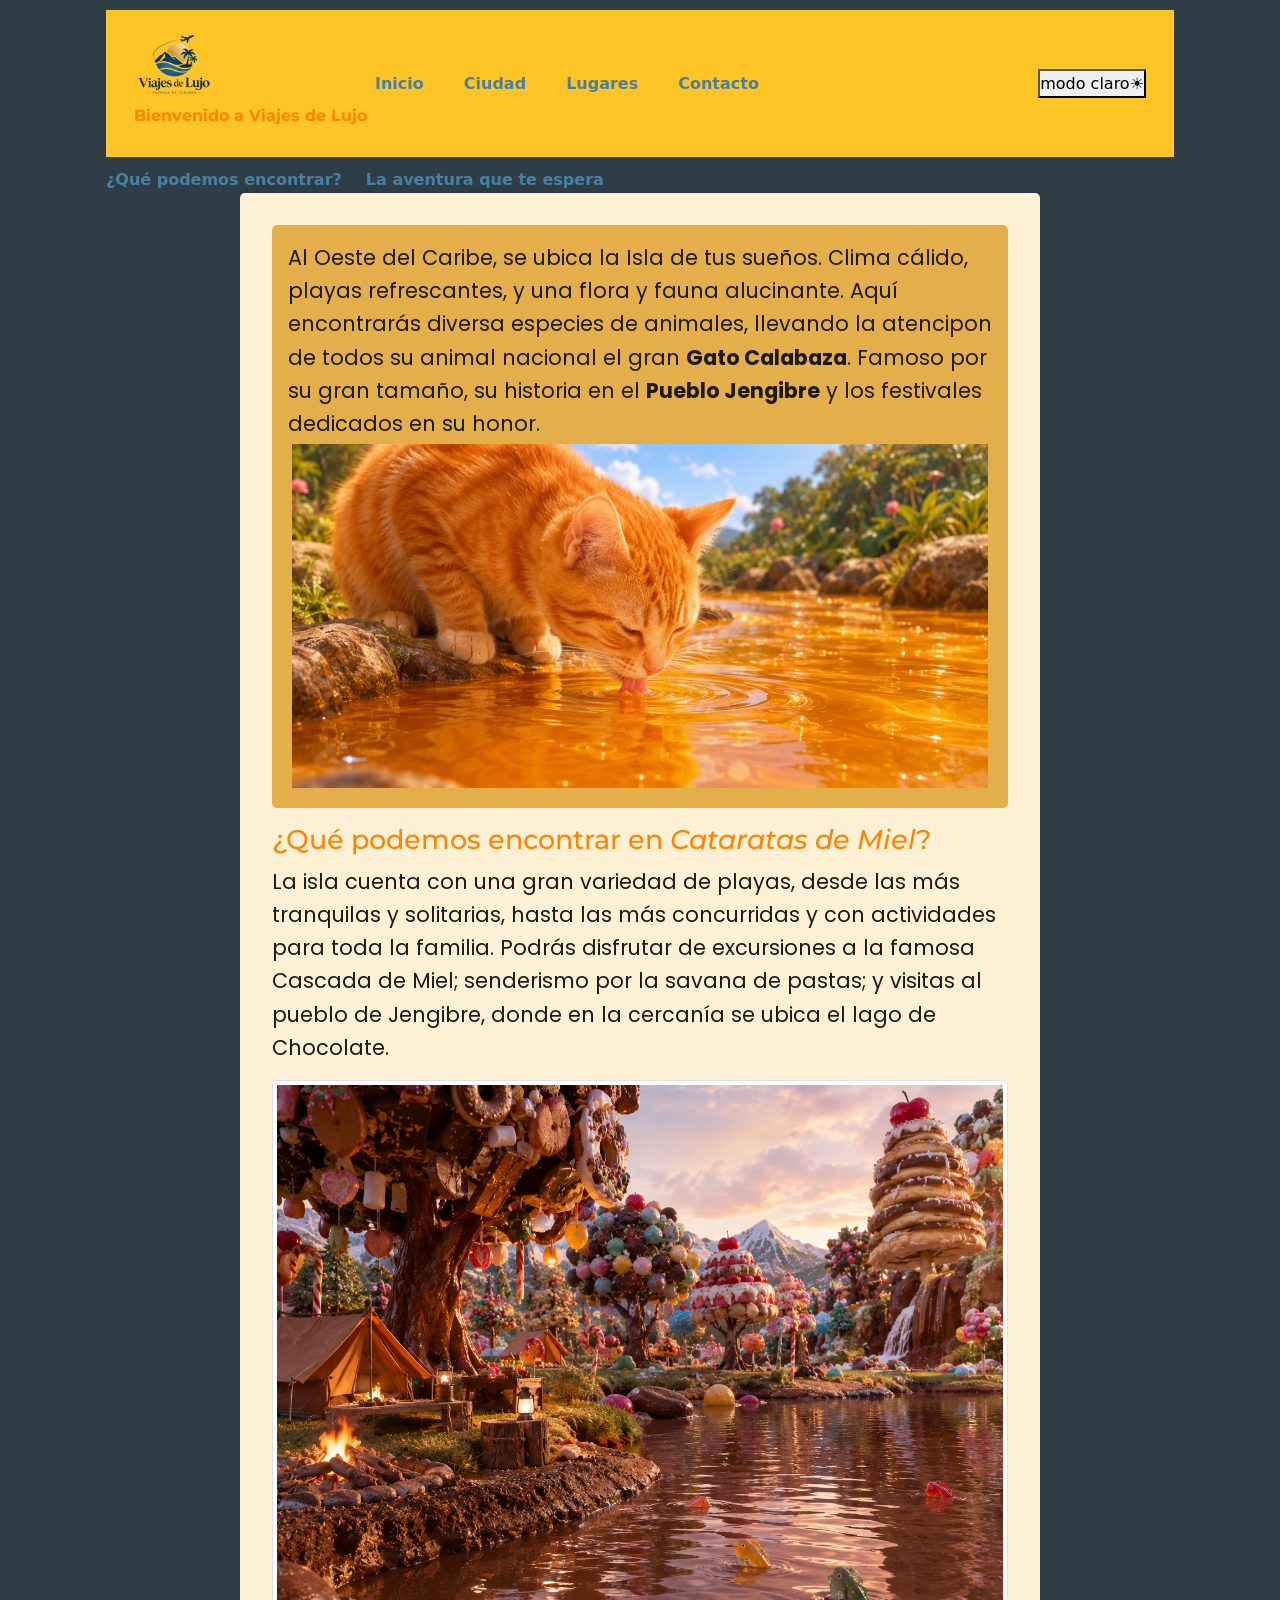
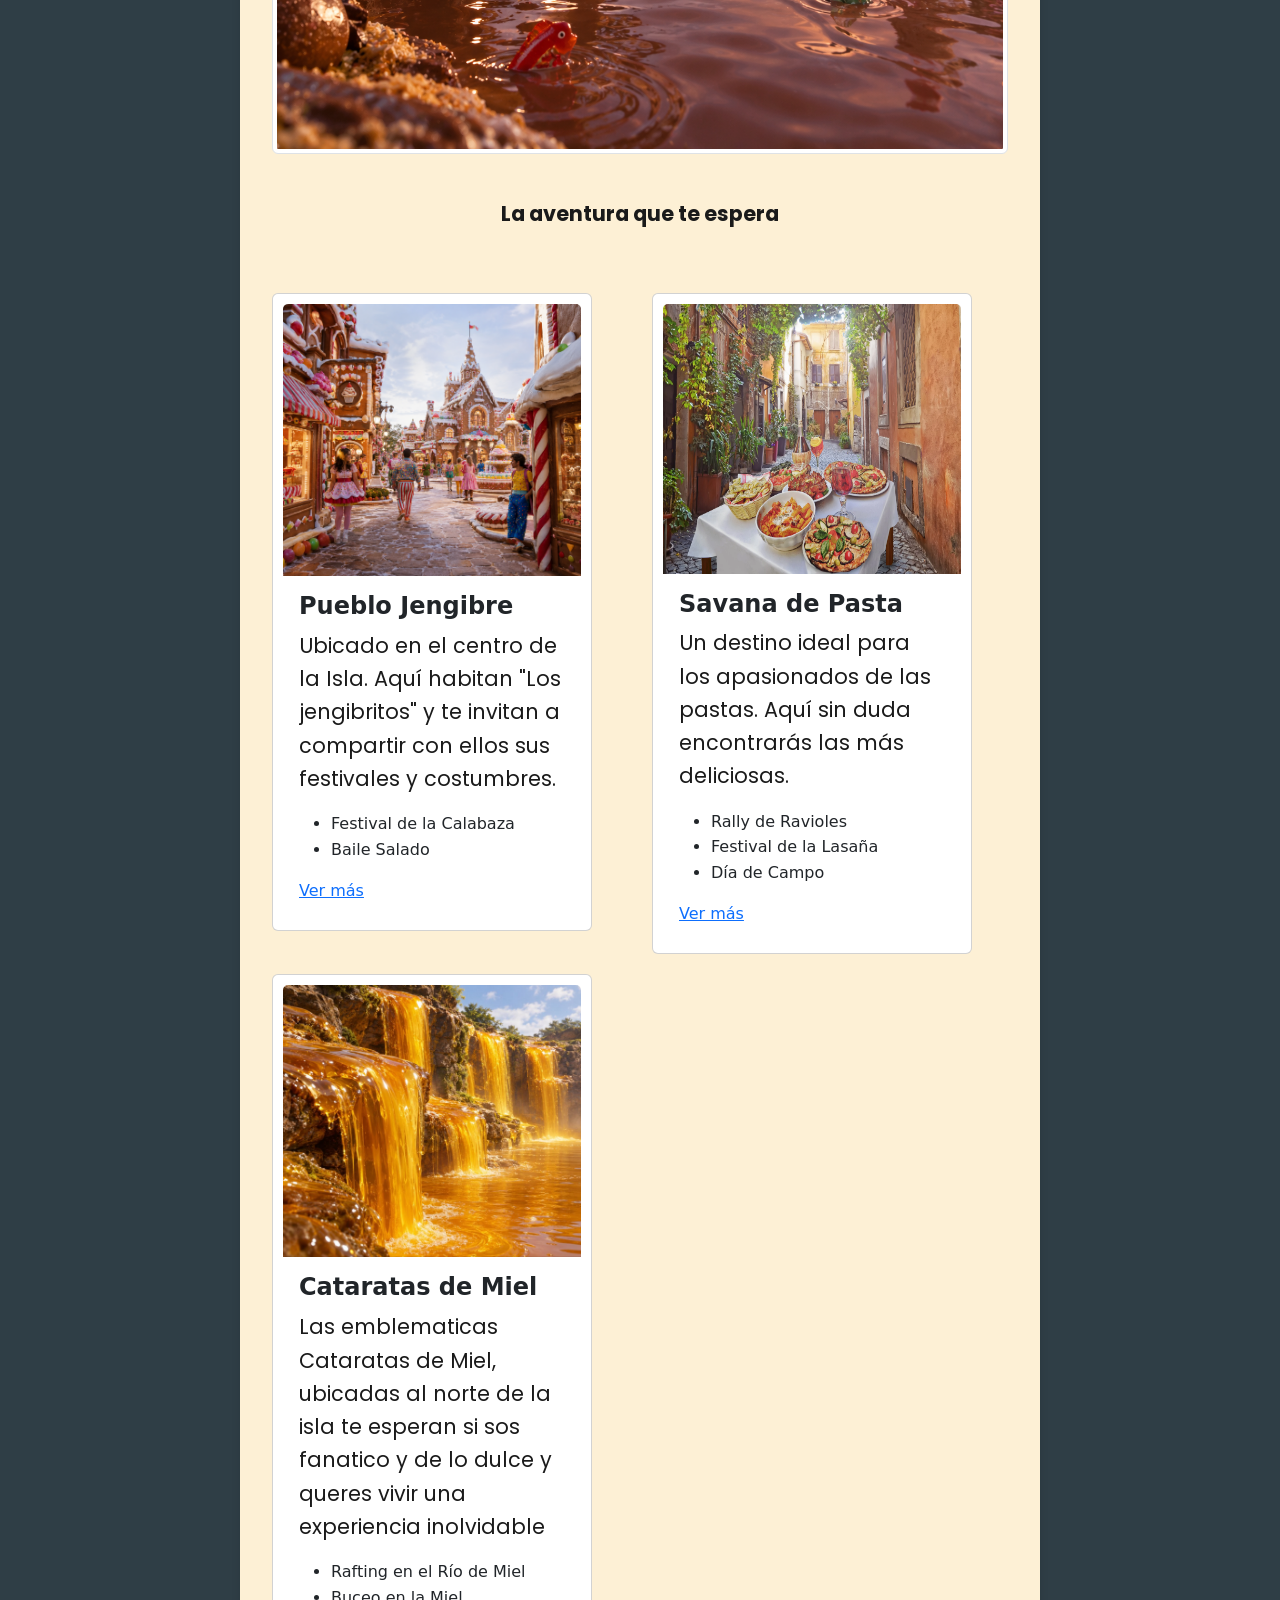
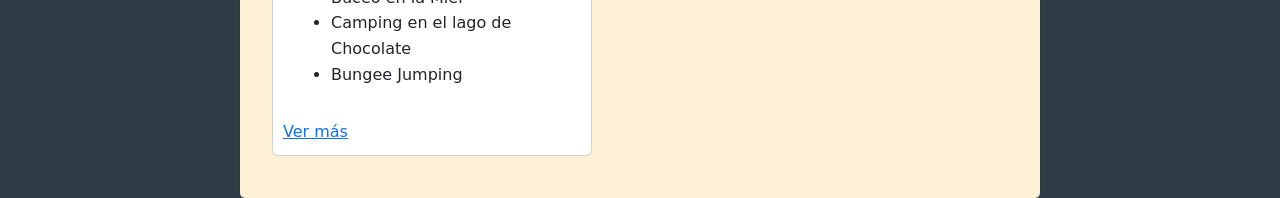
<file: index.html>
<!DOCTYPE html>
<html lang="es">
    <head>
        <meta charset="UTF-8">
        <meta name="viewport" content="width=device-width, initial-scale=1.0">
        <link rel="preconnect" href="https://fonts.googleapis.com">
        <link rel="preconnect" href="https://fonts.gstatic.com" crossorigin>
        <link href="https://fonts.googleapis.com/css2?family=Montserrat:wght@100..900&family=Poppins:wght@100..900&display=swap" rel="stylesheet"> 
        <link href="https://cdn.jsdelivr.net/npm/bootstrap@5.3.3/dist/css/bootstrap.min.css" rel="stylesheet">
        <link rel="stylesheet" href="css/estilo.css">
        <title>Bienvenidx a Viajes de Lujo - Inicio</title>
    </head>
    <body>
        <header class="navbar navbar-expand-lg">
            
              <div class="container-fluid">
                <div class="nav-container">
                    <a class="navbar-brand" href="index.html">
                        <img src="img/logo1.png" alt="Logo de Viajes de Lujo" class="logo">
                    </a>
                    <h1><strong>Bienvenido a Viajes de Lujo</strong></h1>
                </div>
                <div class="d-flex align-items-end gap-2 ms-auto order-lg-last">
                        <button id="btnModo">modo claro☀️</button>

                        <button class=  "navbar-toggler" type="button" data-bs-toggle="collapse" 
                                    data-bs-target="#navbarNav" aria-controls="navbarNav" 
                                    aria-expanded="false" aria-label="Abrir Menú">
                            <span class="navbar-toggler-icon"></span>
                        </button>
                </div>
                <div class="collapse navbar-collapse" id="navbarNav">
                    <ul class="navbar-nav ">
                        <li class="nav-item"><a class="nav-link" href="index.html">Inicio</a></li>
                        <li class="nav-item"><a class="nav-link" href="ciudad.html">Ciudad</a></li>
                        <li class="nav-item"><a class="nav-link" href="lugares.html">Lugares</a></li>
                        <li class="nav-item"><a class="nav-link" href="contacto.html">Contacto</a></li>
                    </ul>
                </div>
                 
            </div>

        </header>
        <!--indice-->
        <nav class="navlinks">     
            <ul>
                <li><a href=#qué-podemos-encontrar>¿Qué podemos encontrar?</a></li>
                <li><a href=#la-aventura-que-te-espera>La aventura que te espera</a></li>
            </ul>
        </nav>    
        <main>
            <p class="introducción">
                Al Oeste del Caribe, se ubica la Isla de tus sueños. Clima cálido, playas refrescantes, y una flora y fauna alucinante.
                Aquí encontrarás diversa especies de animales, llevando la atencipon de todos su animal nacional el gran <strong>Gato Calabaza</strong>.
                Famoso por su gran tamaño, su historia en el <strong>Pueblo Jengibre</strong> y los festivales dedicados en su honor.
                <img src="img/g4.png" class="img-fluid p-1" alt="Foto del Gato Calabaza bebiendo miel de Río de las Cataratas de Miel">
        </p>
            <h2 id="qué-podemos-encontrar">¿Qué podemos encontrar en <em>Cataratas de Miel</em>?</h2>
            <p>
                La isla cuenta con una gran variedad de playas, desde las más tranquilas y solitarias, hasta las más concurridas y con actividades para toda la familia. 
                Podrás disfrutar de excursiones a la famosa Cascada de Miel; senderismo por la savana de pastas; y visitas al pueblo de Jengibre,
                donde en la cercanía se ubica el lago de Chocolate.
            </p>
                <img src="img/lago.de.chocolate.png" class="img-thumbnail" alt="Imagen del Lago de Chocolate">

           <!-- TARJETAS -->
            <div class="contenedor-fluid py-5 text-center">
                <h3 id="la-aventura-que-te-espera"><strong>La aventura que te espera</strong></h3>
            </div>
        <!--TARJETA DE PUEBLO JENGIBRE-->
        <div class="contenedor-tarjetas">
            <div class="row">
                <div class="col-sm-12 col-md-6">
                    <section class="card" style="max-width: 320px">
                        <img src="img/pueblo.gengibre.png" class="card-img-top" alt="Imagen del Pueblo gengibre">
                            <div class="card-body">
                                <h4 class="card-title"><strong>Pueblo Jengibre</strong></h4>
                                <p class="card-text">Ubicado en el centro de la Isla. Aquí habitan "Los jengibritos" y te invitan a compartir con ellos sus festivales y costumbres.</p>
                                <ul class="lista-pueblojengibre-tarjeta">
                                    <li>Festival de la Calabaza</li>
                                    <li>Baile Salado</li>
                                </ul>
                                <a href="lugares.html" class="btn-solid theme-primary">Ver más</a>
                            </div>
                    </section>
                </div>

        <!---TARJETA DE SAVANA PASTA-->
                <div class="col-sm-12 col-md-6">
                    <section class="card" style="max-width: 320px">
                        <img src="img/savanapasta.png" class="card-img-top" height="270" alt="Foto de Savana Pasta" >
                        <div class="card-body">
                            <h4 class="card-title"><strong>Savana de Pasta</strong></h4>
                            <p class="card-text">Un destino ideal para los apasionados de las pastas. Aquí sin duda encontrarás las más deliciosas.</p>
                            <ul>    
                                <li>Rally de Ravioles</li>
                                <li>Festival de la Lasaña</li>
                                <li>Día de Campo</li>
                            </ul>
                            <a href="lugares.html" class="btn-solid theme-primary">Ver más</a>
                        </div>
                    </section>
                </div>
         

            <!--TARJETA DE CATARATAS DE MIEL -->
                <div class="col-sm-12 col-md-6">
                    <section class="card" style="max-width: 320px">
                        <img src="img/cataratasdemiel.jpg" class="card-img-top" alt="Foto de las Cataratas de Miel">
                        <div class="card-body">
                            <h4 class="card-title"><strong>Cataratas de Miel</strong></h4>
                            <p class="card-text">Las emblematicas Cataratas de Miel, ubicadas al norte de la 
                            isla te esperan si sos fanatico y de lo dulce y queres vivir una experiencia inolvidable</p>
                            <ul>
                                <li>Rafting en el Río de Miel</li>
                                <li>Buceo en la Miel</li>
                                <li>Camping en el lago de Chocolate</li>
                                <li>Bungee Jumping</li>
                            </ul>
                        </div>
                            <a href="lugares.html" class="btn-solid theme-primary">Ver más</a>
                    </section>
                </div>
            </div>
        </div>
        </main>
    <script src="https://cdn.jsdelivr.net/npm/bootstrap@5.3.3/dist/js/bootstrap.bundle.min.js"></script>
    <script src="js/script.js"></script>
    </body>
</html>
</file>
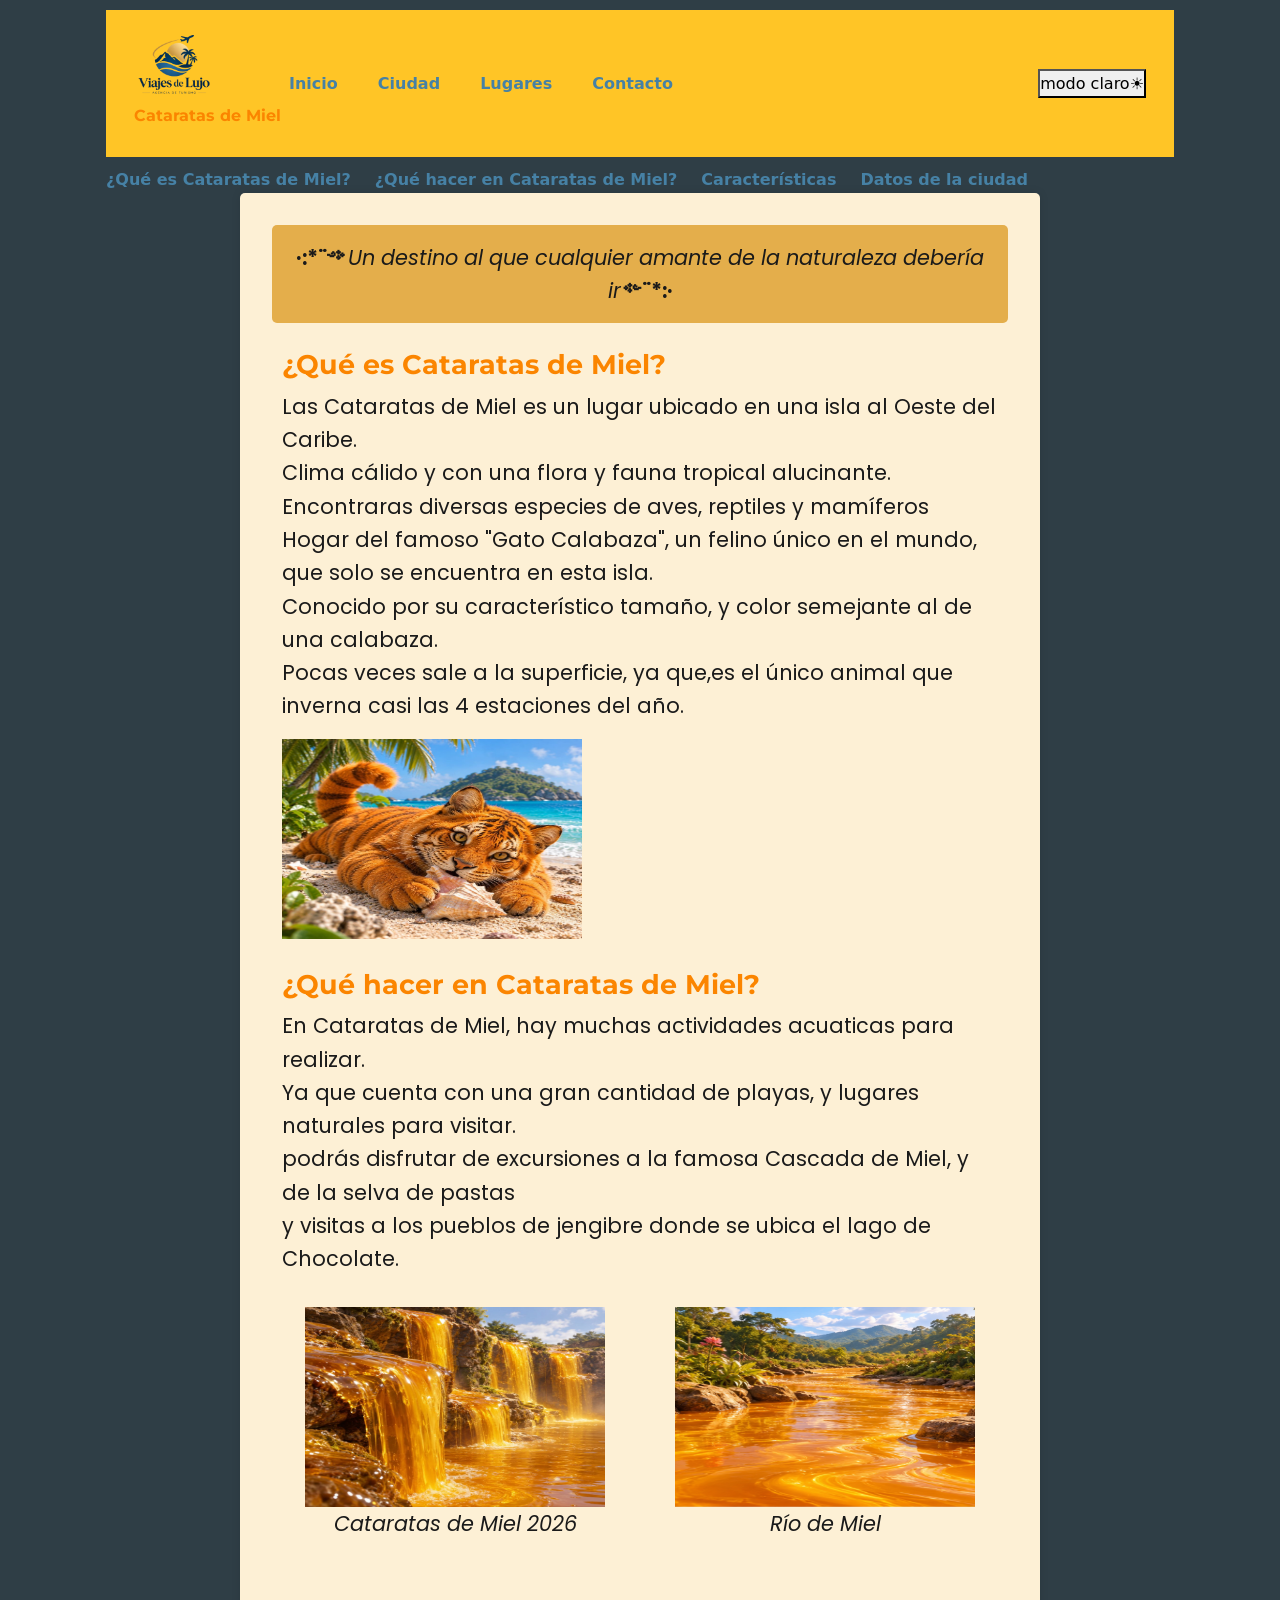
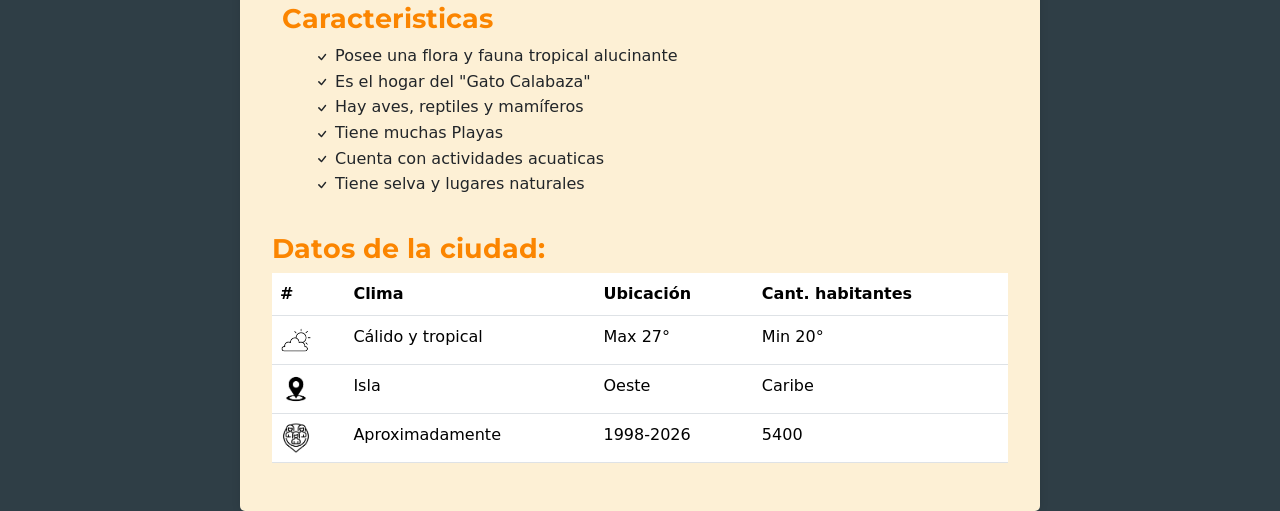
<file: ciudad.html>
<!DOCTYPE html>
<html lang="es">
    <head>
        <meta charset="UTF-8">
        <meta name="viewport" content="width=device-width, initial-scale=1.0">
        <link rel="preconnect" href="https://fonts.googleapis.com">
        <link rel="preconnect" href="https://fonts.gstatic.com" crossorigin>
        <link href="https://fonts.googleapis.com/css2?family=Montserrat:wght@100..900&family=Poppins:wght@100..900&display=swap" rel="stylesheet">
        <link href="https://cdn.jsdelivr.net/npm/bootstrap@5.3.3/dist/css/bootstrap.min.css" rel="stylesheet">
        <link rel="stylesheet" href="css/estilo.css">
        <title>Ciudad</title>
    </head>
    <body>
        <header class="navbar navbar-expand-lg">
            
            
             <div class="container-fluid">
                <div class="nav-container">
                    <a class="navbar-brand" href="index.html">
                        <img src="img/logo1.png" alt="Logo de Viajes de Lujo" class="logo">
                    </a>
                    <h1><strong>Cataratas de Miel</strong></h1>
                </div>
                <div class="d-flex align-items-end gap-2 ms-auto order-lg-last">
                        <button id="btnModo">modo claro☀️</button>

                        <button class=  "navbar-toggler" type="button" data-bs-toggle="collapse" 
                                    data-bs-target="#navbarNav" aria-controls="navbarNav" 
                                    aria-expanded="false" aria-label="Abrir Menú">
                            <span class="navbar-toggler-icon"></span>
                        </button>
                </div>
                <div class="collapse navbar-collapse" id="navbarNav">
                    <ul class="navbar-nav ">
                        <li class="nav-item"><a class="nav-link" href="index.html">Inicio</a></li>
                        <li class="nav-item"><a class="nav-link" href="ciudad.html">Ciudad</a></li>
                        <li class="nav-item"><a class="nav-link" href="lugares.html">Lugares</a></li>
                        <li class="nav-item"><a class="nav-link" href="contacto.html">Contacto</a></li>
                    </ul>
                </div>
                 
            </div>
        </header>
            <nav class="navlinks">
                <ul>
                    <li><a href="#queEsCataratasDeMiel">¿Qué es Cataratas de Miel?</a></li>
                    <li><a href="#queHacerEnCataratasDeMiel">¿Qué hacer en Cataratas de Miel?</a></li>
                    <li><a href="#caracteristicas">Características</a></li>
                    <li><a href="#Datos">Datos de la ciudad</a></li>
                </ul>
            </nav>
        <main>
            <p class="introducción-ciudad"><strong>·:*¨༺</strong><em>Un destino al que cualquier amante de la naturaleza debería ir</em><strong>༻¨*:·</strong></p>
            <section id="queEsCataratasDeMiel">
                <h2><strong>¿Qué es Cataratas de Miel?</strong></h2>
                <p>Las Cataratas de Miel es un lugar ubicado en una isla al Oeste del Caribe.<br>
                    Clima cálido y con una flora y fauna tropical
                    alucinante. Encontraras diversas especies de aves, reptiles y mamíferos<br>
                    Hogar del famoso "Gato Calabaza", un felino único en el mundo, que solo se encuentra en esta isla.<br> 
                    Conocido por su característico tamaño, y color semejante al de una calabaza.<br>
                    Pocas veces sale a la superficie, ya que,es el único animal que inverna casi las 4 estaciones del año.
                </p>
                <img src="img/gatocalabaza.jpg" alt="Gato Calabaza" width="300" height="200" >
            </section>
            <section id="queHacerEnCataratasDeMiel">
                <h2><strong>¿Qué hacer en Cataratas de Miel?</strong></h2>
                <p>En Cataratas de Miel, hay muchas actividades acuaticas para realizar.<br>
                    Ya que cuenta con una gran cantidad de playas, y lugares naturales para visitar.<br>
                    podrás disfrutar de excursiones a la famosa Cascada de Miel, y de la selva de pastas<br>
                    y visitas a los pueblos de jengibre donde se ubica el lago de Chocolate.
                </p>
            <div class="contenedor-img">
                    <div class="contenedor-fluid">
                        <div class="row">
                            <div class="col-sm-12 col-md-6 text-center p-3 " >
                                <img src="img/cataratasdemiel.jpg" alt="Cataratas de Miel" height="200" width="300">
                                <p><em>Cataratas de Miel 2026</em></p>
                            </div>

                            <div class="col-sm-12 col-md-6 text-center p-3 ">
                                <img src="img/r1.png" alt="Foto del Río de Miel de las Cataratas de Miel" height="200" width="300">
                                <p><em>Río de Miel</em></p> 
                            </div>
                        </div>
                    </div>
                </div>
            </section>
            <section id="caracteristicas">
                <h2><strong>Caracteristicas</strong></h2>
                <ul class="lista-ciudad">
                    
                    <li><svg xmlns="http://www.w3.org/2000/svg" width="16" height="16" fill="currentColor" class="bi bi-check" viewBox="0 0 16 16">
                        <path d="M10.97 4.97a.75.75 0 0 1 1.07 1.05l-3.99 4.99a.75.75 0 0 1-1.08.02L4.324 8.384a.75.75 0 1 1 1.06-1.06l2.094 2.093 3.473-4.425z"/></svg>
                        Posee una flora y fauna tropical alucinante
                    </li>
                    <li>
                        <svg xmlns="http://www.w3.org/2000/svg" width="16" height="16" fill="currentColor" class="bi bi-check" viewBox="0 0 16 16">
                        <path d="M10.97 4.97a.75.75 0 0 1 1.07 1.05l-3.99 4.99a.75.75 0 0 1-1.08.02L4.324 8.384a.75.75 0 1 1 1.06-1.06l2.094 2.093 3.473-4.425z"/></svg>
                        Es el hogar del "Gato Calabaza"
                    </li>
                    <li>
                        <svg xmlns="http://www.w3.org/2000/svg" width="16" height="16" fill="currentColor" class="bi bi-check" viewBox="0 0 16 16">
                        <path d="M10.97 4.97a.75.75 0 0 1 1.07 1.05l-3.99 4.99a.75.75 0 0 1-1.08.02L4.324 8.384a.75.75 0 1 1 1.06-1.06l2.094 2.093 3.473-4.425z"/></svg>
                        Hay aves, reptiles y mamíferos
                    </li>
                    <li>
                        <svg xmlns="http://www.w3.org/2000/svg" width="16" height="16" fill="currentColor" class="bi bi-check" viewBox="0 0 16 16">
                        <path d="M10.97 4.97a.75.75 0 0 1 1.07 1.05l-3.99 4.99a.75.75 0 0 1-1.08.02L4.324 8.384a.75.75 0 1 1 1.06-1.06l2.094 2.093 3.473-4.425z"/></svg>
                        Tiene muchas Playas
                    </li>
                    <li>
                        <svg xmlns="http://www.w3.org/2000/svg" width="16" height="16" fill="currentColor" class="bi bi-check" viewBox="0 0 16 16">
                        <path d="M10.97 4.97a.75.75 0 0 1 1.07 1.05l-3.99 4.99a.75.75 0 0 1-1.08.02L4.324 8.384a.75.75 0 1 1 1.06-1.06l2.094 2.093 3.473-4.425z"/></svg>
                        Cuenta con actividades acuaticas
                    </li>
                    <li>
                        <svg xmlns="http://www.w3.org/2000/svg" width="16" height="16" fill="currentColor" class="bi bi-check" viewBox="0 0 16 16">
                        <path d="M10.97 4.97a.75.75 0 0 1 1.07 1.05l-3.99 4.99a.75.75 0 0 1-1.08.02L4.324 8.384a.75.75 0 1 1 1.06-1.06l2.094 2.093 3.473-4.425z"/></svg>
                        Tiene selva y lugares naturales
                    </li>
                </ul>
            </section>
            
          <!---TABLA CON DATOS-->
            <aside id="Datos">
                <h2><strong>Datos de la ciudad:</strong></h2>
                <table class="table">
                    <thead>
                        <tr>
                        <th scope="col">#</th>
                        <th scope="col">Clima</th>
                        <th scope="col">Ubicación</th>
                        <th scope="col">Cant. habitantes </th>
                        </tr>
                    </thead>
                    <tbody>
                        <tr>
                        <th scope="row"><img class="iconos-ciudad" src="img/icono-clima.png" alt="icono de clima"></th>
                        <td>Cálido y tropical</td>
                        <td>Max 27°</td>
                        <td>Min 20°</td>
                        </tr>
                        <tr>
                        <th scope="row"><img class="iconos-ciudad" src="img/icono-ubi.png" alt="icono de ubicacion"></th>
                        <td>Isla</td>
                        <td>Oeste</td>
                        <td>Caribe</td>
                        </tr>
                        <tr>
                        <th scope="row"><img class="iconos-ciudad" src="img/icono-habitantes.png" alt="icono de habitantes"></th>
                        <td>Aproximadamente</td>
                        <td>1998-2026</td>
                        <td>5400</td>
                        </tr>
                    </tbody>
                 </table>
            </aside>
        </main>
        <script src="https://cdn.jsdelivr.net/npm/bootstrap@5.3.3/dist/js/bootstrap.bundle.min.js"></script>
        <script src="js/script.js"></script>
    </body>
</html>
</file>
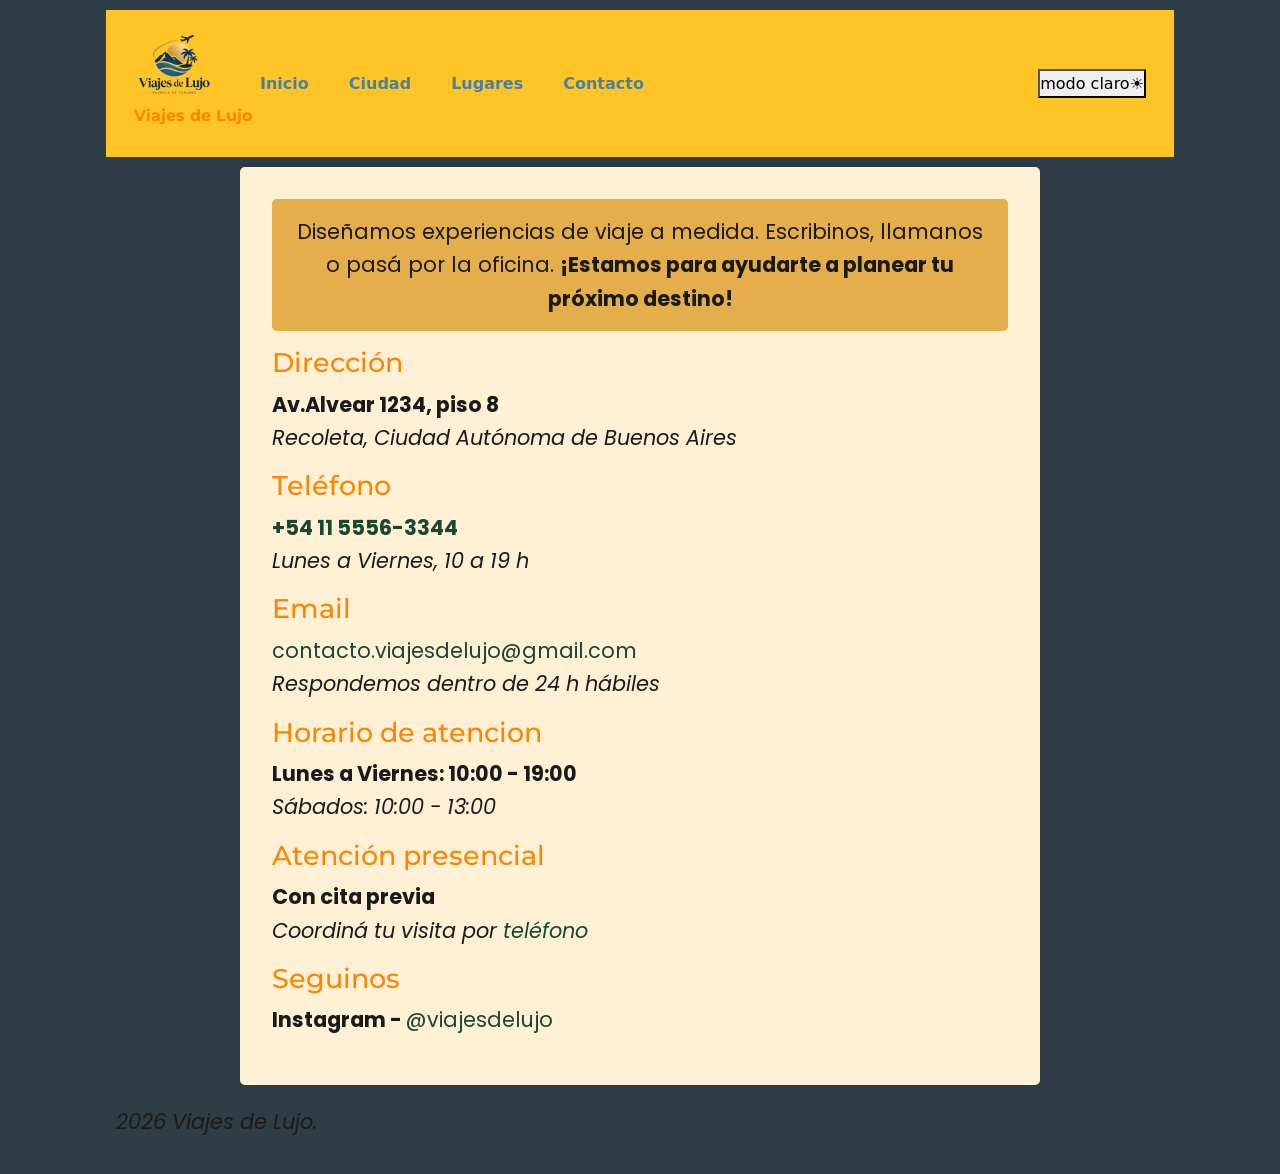
<file: contacto.html>
<!DOCTYPE html>
<html lang="es">
    <head>
      <meta charset="UTF-8">
      <meta name="viewport" content="width=device-width,initial-scale=1.0">
      <link rel="preconnect" href="https://fonts.googleapis.com">
      <link rel="preconnect" href="https://fonts.gstatic.com" crossorigin>
      <link href="https://fonts.googleapis.com/css2?family=Montserrat:wght@100..900&family=Poppins:wght@100..900&display=swap" rel="stylesheet">
      <link href="https://cdn.jsdelivr.net/npm/bootstrap@5.3.3/dist/css/bootstrap.min.css" rel="stylesheet">
      <link rel="stylesheet" href="css/estilo.css">
      <title>Contacto</title>
    </head>
  <body>
      <header class="navbar navbar-expand-lg">
          
            <div class="container-fluid">
                <div class="nav-container">
                    <a class="navbar-brand" href="index.html">
                        <img src="img/logo1.png" alt="Logo de Viajes de Lujo" class="logo">
                    </a>
                    <h1><strong>Viajes de Lujo</strong></h1>
                </div>
                <div class="d-flex align-items-end gap-2 ms-auto order-lg-last">
                        <button id="btnModo">modo claro☀️</button>

                        <button class=  "navbar-toggler" type="button" data-bs-toggle="collapse" 
                                    data-bs-target="#navbarNav" aria-controls="navbarNav" 
                                    aria-expanded="false" aria-label="Abrir Menú">
                            <span class="navbar-toggler-icon"></span>
                        </button>
                </div>
                <div class="collapse navbar-collapse" id="navbarNav">
                    <ul class="navbar-nav ">
                        <li class="nav-item"><a class="nav-link" href="index.html">Inicio</a></li>
                        <li class="nav-item"><a class="nav-link" href="ciudad.html">Ciudad</a></li>
                        <li class="nav-item"><a class="nav-link" href="lugares.html">Lugares</a></li>
                        <li class="nav-item"><a class="nav-link" href="contacto.html">Contacto</a></li>
                    </ul>
                </div>
                 
            </div>

      </header>
      <main>

          <p class="introducción-contacto">Diseñamos experiencias de viaje a medida. Escribinos, llamanos o pasá por la oficina.
          <strong>¡Estamos para ayudarte a planear tu próximo destino!</strong></p>

          <h2>Dirección</h2>
          <p><strong>Av.Alvear 1234, piso 8</strong><br>
          <em>Recoleta, Ciudad Autónoma de Buenos Aires</em>
          </p>
          
            <h2>Teléfono</h2>
            <p><a class="link-contacto" href="tel:+54115556-3344"><strong>+54 11 5556-3344</strong></a><br>
            <em>Lunes a Viernes, 10 a 19 h</em></p>
          
          <h2>Email</h2>
          <p><a class="link-contacto" href="mailto:contacto.viajesdelujo@gmail.com">contacto.viajesdelujo@gmail.com</a><br>
          <em>Respondemos dentro de 24 h hábiles</em></p>
          
          <h2>Horario de atencion</h2>
          <p><strong>Lunes a Viernes: 10:00 - 19:00</strong><br>
          <em>Sábados: 10:00 - 13:00</em>
          </p>
          
          <h2>Atención presencial</h2>
          <p><strong>Con cita previa</strong><br>
          <em>Coordiná tu visita por <a class="link-contacto" href="#Atelefono">teléfono</a></em>
          </p>
          
          <h2>Seguinos</h2>
          <p><strong>Instagram - </strong><a class="link-contacto" href="https://www.instagram.com/_viajesdelujo/" target="_blank">@viajesdelujo</a></p>
          
      </main>
      <footer>
          <address>
            <p>
              <em>2026 Viajes de Lujo.</em>
            </p>
          </address>
      </footer>
    <script src="https://cdn.jsdelivr.net/npm/bootstrap@5.3.3/dist/js/bootstrap.bundle.min.js"></script>
    <script src="js/script.js"></script>
  </body>
</html>
</file>
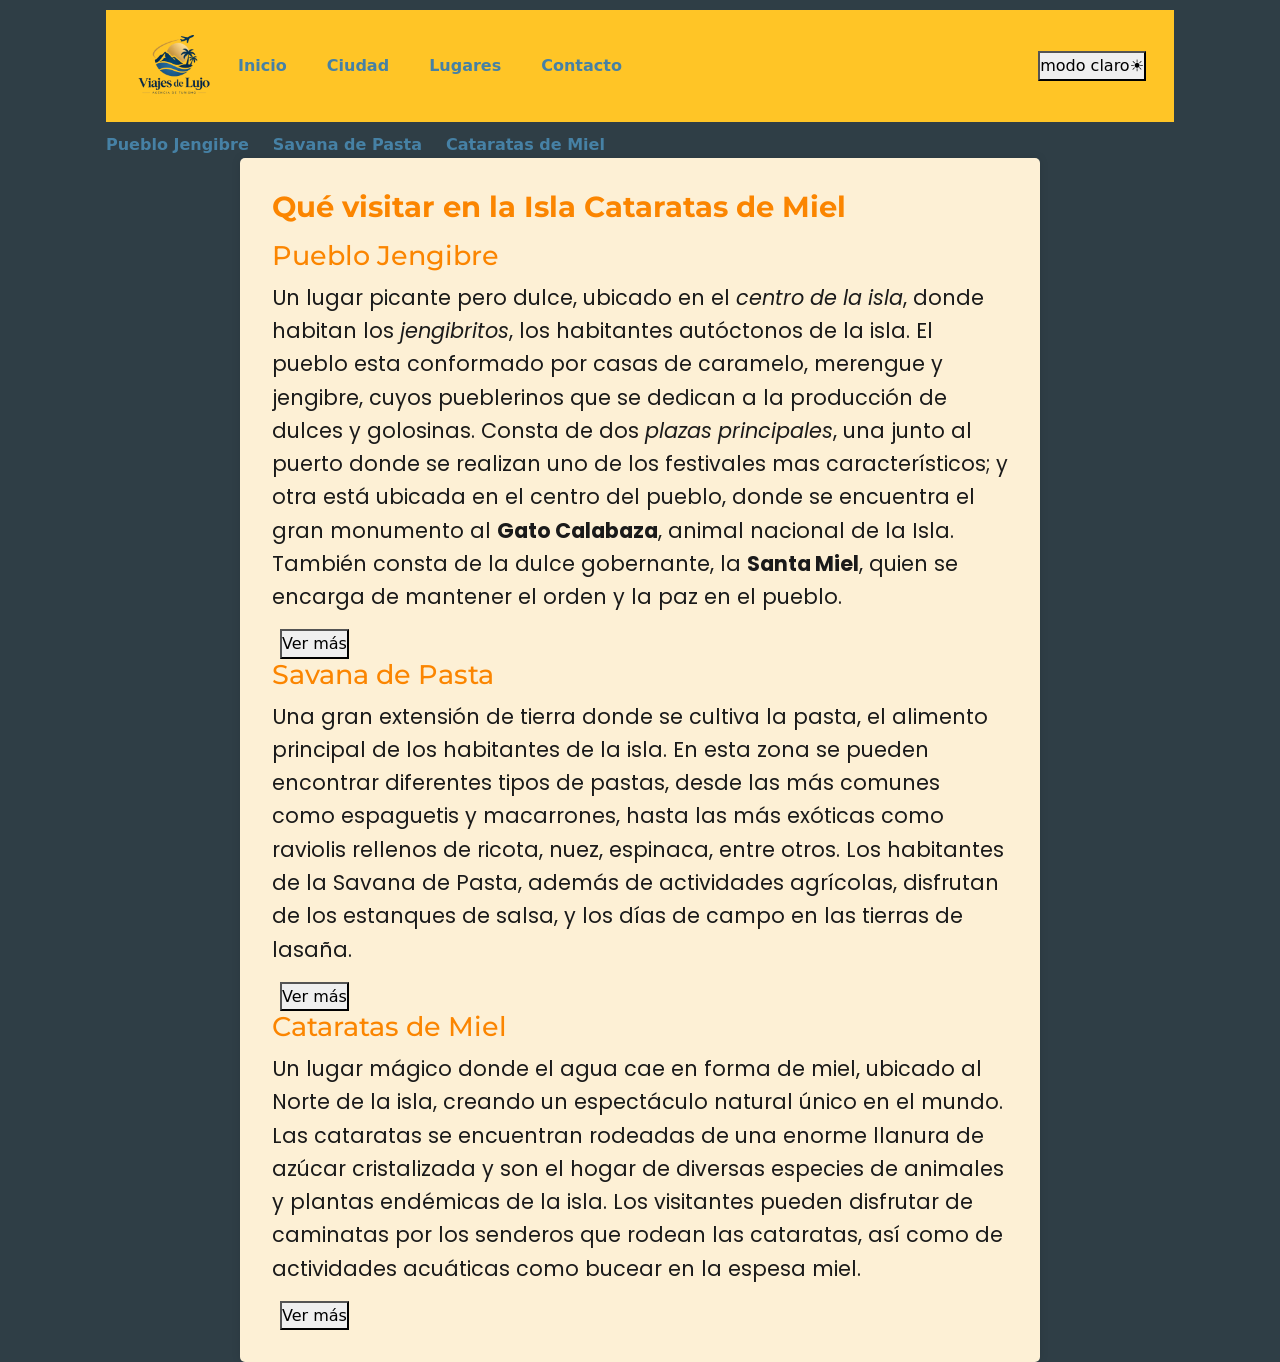
<file: lugares.html>
<!DOCTYPE html>
<html lang="es">
<head>
    <meta charset="UTF-8">
    <meta name="viewport" content="width=device-width, initial-scale=1.0">

    <!---FUENTES-->

   <link rel="preconnect" href="https://fonts.googleapis.com">
   <link rel="preconnect" href="https://fonts.gstatic.com" crossorigin>
   <link href="https://fonts.googleapis.com/css2?family=Poppins:ital,wght@0,100;0,200;0,300;0,400;0,500;0,600;0,700;0,800;0,900;1,100;1,200;1,300;1,400;1,500;1,600;1,700;1,800;1,900&display=swap" rel="stylesheet">
   <link rel="preconnect" href="https://fonts.gstatic.com" crossorigin>
   <link href="https://fonts.googleapis.com/css2?family=Montserrat:ital,wght@0,100..900;1,100..900&family=Poppins:ital,wght@0,100;0,200;0,300;0,400;0,500;0,600;0,700;0,800;0,900;1,100;1,200;1,300;1,400;1,500;1,600;1,700;1,800;1,900&display=swap" rel="stylesheet">

    <title>Lugares de la Isla Cataratas de Miel</title>  
    <link href="https://cdn.jsdelivr.net/npm/bootstrap@5.3.3/dist/css/bootstrap.min.css" rel="stylesheet">
    <link rel="stylesheet" href="css/estilo.css">
</head>  
  
    <body>
         <!-- Barra de navegación  // Botón de modo oscuro/claro + hamburguesa-->
        <header class="navbar navbar-expand-lg">
            <div class="container-fluid">
                <div class="nav-container">
                    <a class="navbar-brand" href="index.html">
                        <img src="img/logo1.png" alt="Logo de Viajes de Lujo" class="logo">
                    </a>
                </div>
                <div class="d-flex align-items-end gap-2 ms-auto order-lg-last">
                        <button id="btnModo">modo claro☀️</button>

                        <button class=  "navbar-toggler" type="button" data-bs-toggle="collapse" 
                                    data-bs-target="#navbarNav" aria-controls="navbarNav" 
                                    aria-expanded="false" aria-label="Abrir Menú">
                            <span class="navbar-toggler-icon"></span>
                        </button>
                </div>
                <div class="collapse navbar-collapse" id="navbarNav">
                    <ul class="navbar-nav ">
                        <li class="nav-item"><a class="nav-link" href="index.html">Inicio</a></li>
                        <li class="nav-item"><a class="nav-link" href="ciudad.html">Ciudad</a></li>
                        <li class="nav-item"><a class="nav-link" href="lugares.html">Lugares</a></li>
                        <li class="nav-item"><a class="nav-link" href="contacto.html">Contacto</a></li>
                    </ul>
                </div>
                 
            </div>

        </header>
        <nav class="navlinks">     
            <!--indice-->
            <ul>
                <li><a href=#pueblo-jengibre>Pueblo Jengibre</a></li>
                <li><a href=#savana-de-pasta>Savana de Pasta</a></li>
                <li><a href=#cataratas-de-miel>Cataratas de Miel</a></li>
            </ul>
        </nav>
        
        <main>
        <h1 class="lugares"><Strong>Qué visitar en la Isla Cataratas de Miel</Strong></h1>
        <h2 id="pueblo-jengibre">Pueblo Jengibre</h2>
            <p>
                Un lugar picante pero dulce, ubicado en el <em>centro de la isla</em>, donde habitan los
                <em>jengibritos</em>, los habitantes autóctonos de la isla.
                El pueblo esta conformado por casas de caramelo, merengue y jengibre, cuyos pueblerinos
                que se dedican a la producción de dulces y golosinas.
                Consta de dos <em>plazas principales</em>, una junto al puerto donde se realizan uno de los festivales mas
                característicos; y otra está ubicada en el centro del pueblo, donde se encuentra el gran monumento al <strong>Gato Calabaza</strong>,
                animal nacional de la Isla.
                También consta de la dulce gobernante, la <strong>Santa Miel</strong>, quien se encarga de mantener el orden y 
                la paz en el pueblo.
            </p>
            <button class="btn-ver-mas">Ver más</button>
            <section class="actividades oculto">
                <h3>Actividades</h3>
                    <p>
                        Algo a destacar de este lugar, son las lindas propuestas que brinda el pueblo y su gente,
                        aquellas como:
                    </p> 
                        <ul> 
                            <li><strong>El Festival de la Calabaza</strong>, ubicado en la plaza central del pueblo, del cual este festival se celebra cada año en el mes de 
                                Junio, donde se agradece la llegada del gran <strong>Gato Calabaza</strong>, por brindar prosperidad y enormes cantidades de dulces al 
                                pueblo Jengibre.
                            </li>
                            <li><strong>El Baile Salado</strong>, ubicado en la plaza del puerto, donde los habitantes del pueblo Jengibre, bailan al ritmo de la música salada,
                            que es un ritmo tipico de la isla donde utilizan maracas llenas de sal gruesa y se utilizan de ofrenda, entradas saladas, como quesos y fiambres. 
                            Se cuenta que el Gato Calabaza, suele aparecer en el baile ya que es atraido por la melodia y los ricos olores.
                            </li>
                        
                    </ul>
            </section>
            
            
        <h2 id="savana-de-pasta">Savana de Pasta</h2>
            <p>
                Una gran extensión de tierra donde se cultiva la pasta, el alimento principal de los habitantes de la isla.
                En esta zona se pueden encontrar diferentes tipos de pastas, desde las más comunes como espaguetis y macarrones,
                hasta las más exóticas como raviolis rellenos de ricota, nuez, espinaca, entre otros.
                Los habitantes de la Savana de Pasta, además de actividades agrícolas, disfrutan de los estanques de salsa,
                y los días de campo en las tierras de lasaña.
            </p>
            <button class="btn-ver-mas">Ver más</button>
            <section class="actividades oculto">
                <h3>Actividades</h3>
                    <p> 
                        En este salvaje pero pacífico lugar, se encuentran las actividades más desafiantes, pero
                        pasajeras también, para aquellos que tanto busquen aventura, como relajarse y disfrutar de la naturaleza, como:
                    </p>
                    <ul>
                        <li><strong>El Rally de Ravioles</strong>, donde los habitantes de la Savana de Pasta, se enfrentan en una carrera de obstáculos, donde deben superar diferentes pruebas
                        como saltar sobre ríos de salsa, atravesar campos de espaguetis y esquivar a los gigantes ravioles que se encuentran en el camino.</li>
                        <li><strong>El Festival de la Lasaña</strong>, donde los habitantes de la Savana de Pasta, se reúnen para celebrar la cosecha de lasaña, con música, baile y comida típica del lugar.</li>
                        <li><strong>Día de Campo</strong>, en el prado de la lasaña, donde más se disfruta el sol y el aire libre, con juegos y actividades para toda la familia.</li>
                    </ul>
            </section>
           

        <h2 id="cataratas-de-miel">Cataratas de Miel</h2>
            <p>
                Un lugar mágico donde el agua cae en forma de miel, ubicado al Norte de la isla, creando un espectáculo natural único en el mundo.
                Las cataratas se encuentran rodeadas de una enorme llanura de azúcar cristalizada y son el hogar de diversas especies de animales
                y plantas endémicas de la isla. Los visitantes pueden disfrutar de caminatas por los senderos que rodean las cataratas,
                así como de actividades acuáticas como bucear en la espesa miel.
            </p>
            <button class="btn-ver-mas">Ver más</button>
            <section class="actividades oculto">
                <h3>Actividades</h3>
                    <p>
                        El lugar icónico de la isla, por el que tomó su característico nombre, trae las actividades más dulces y refrescantes, como:
                    </p>
                    <ul>
                        <li><strong>Rafting en el Río de Miel</strong>, ir en bote de goma por los ríos de miel con familia, con juegos competitivos o paseos, es algo que no se puede perder.</li>
                        <li><strong>Buceo en la Miel</strong>, explorar las profundidades del río de miel, es una experiencia única para los amantes del agua.</li>
                        <li><strong>Camping en el Lago de Chocolate</strong>, a la cercanía del pueblo Jengibre, y al sur de Cataratas de Miel, hay un bello lago donde se puede acampar y pescar peces de gominola.</li>
                        <li><strong>Bungee Jumping</strong>, con sogas de regaliz desde la punta de las cataratas, es algo que se debe vivir al menos una vez en la vida.</li>
                    </ul>
            </section>
            
        </main>
        <!--JS de Bootstrap-->
        <script src="https://cdn.jsdelivr.net/npm/bootstrap@5.3.3/dist/js/bootstrap.bundle.min.js">
        </script>
        <script src="js/script.js"></script>
    </body>



</html>
</file>
<file: css/estilo.css>
:root {
    --azul-marino: #302c9b;
    --verde-oscuro: #1A4731;
    --verde-medio: #2D6A4F;
    --color-titulo: #fb8500;
    --verde-oliva: #B0D80B;
    --fondo: #F9FAF7;
    --texto: #1A1A1A;
    --dorado: #FFD700;
    --color-body: #2F3E46;
    --color-navbar: #ffc526;
    --azul: #4681a5;
    --color-main: #FDF0D5;
    --fuente: "Poppins", sans-serif;
    --fuente2: "Montserrat", sans-serif;
}

.modo-claro {
    --color-body: #B9E7D0;       
    --color-navbar: #f9d355;
    --color-main: #FFF7E6;       
    --texto: #173B57;           
    --color-titulo: #fb8500;  
    --azul: #075985;
    --dorado: #E6A23C;
}

* {
    box-sizing: border-box;
    margin: 0;
    padding: 0;
}

a:hover{
    color: var(--verde-oscuro);
}

h1 {
    font-family: var(--fuente2);
    font-size: 2.2rem;
    color: var(--color-titulo);
}

h2 {
    font-family: var(--fuente2);
    font-size: 1.7rem;
    color: var(--color-titulo);
}

h3,
p {
    font-family: var(--fuente);
    font-size: 1.3rem;
    color: var(--texto);
}

body {
    background-color: var(--color-body);
    font-size: 16px;
    line-height: 1.6;
    max-width: 1100px;
    margin: 0 auto;
    padding: 0 1rem;
}

.navbar {
    background-color: var(--color-navbar);
    color: var(--azul);
    align-items: center;
    padding: 1rem;
}

.navlinks ul {
    display: flex;
    flex-direction: row;
    gap: 24px;
    list-style: none;
    margin: 0;
    padding: 0;
}

.navlinks a {
    color: var(--azul);
    text-decoration: none;
    font-weight: bold;
    transition: color 0.3s ease;
}

.navlinks a:hover {
    color: var(--dorado);
}

main {
    background-color: var(--color-main);
    padding: 2rem;
    border-radius: 5px;
    box-shadow: 0 0 10px rgba(0, 0, 0, 0.1);
    max-width: 800px;
    margin:auto;
}

header {
    padding: 10px;
    margin: 10px 0;
}


footer, 
section {
    padding: 10px;
    margin: 10px 0;
}

.logo {
    height: 5rem;
    width: auto;
    align-self: flex-start;
}

.navbar .nav-link {
    color: var(--azul);
    font-weight: bold;
    text-decoration: none;
    transition: color 0.3s ease;
}

.navbar .nav-link:hover {
    color: var(--dorado);
}

@media (min-width: 992px) {
    .navbar .navbar-nav {
        gap: 24px;
    }
}

p.introducción {
    background-color: #e4ae4b;
    padding: 1rem;
    border-radius: 5px;
}

header h1 {
    font-size: 1rem;
    color: var(--color-titulo);
    text-align: start;
    margin-bottom: 1rem;
}

p.introducción-ciudad {
    background-color: #e4ae4b;
    padding: 1rem;
    border-radius: 5px;
    text-align: center;
}

h1.lugares {
    font-family: var(--fuente2);
    font-size: 1.8rem;
    color: var(--color-titulo);
    margin-bottom: 1rem;
}

h2#pueblo-jengibre {
    
    margin-top: 1rem;
}

p.introducción-contacto {
    background-color: #e4ae4b;
    padding: 1rem;
    border-radius: 5px;
    text-align: center;
    margin-bottom: 1rem;
}

.oculto {
    display: none;
}

.btn-ver-mas {
    margin-left: 0.5rem;
    font-size: 1rem;
}

.actividades {
    background-color:#ffa33a;
    padding: 1rem;
    border-radius: 5px;
    margin-bottom: 1rem;
}

.iconos-ciudad{
    display: row;
    max-width: 2rem;
    max-height: 2rem;
}

.link-contacto{
    text-decoration: none;
    color: #1A4731;
}

.link-contacto a:hover {
    color: #E6A23C;
}

.iconos-ciudad{
    display: row;
    max-width: 2rem;
    max-height: 2rem;
}

.lista-ciudad li {

    list-style: none;
}
</file>
